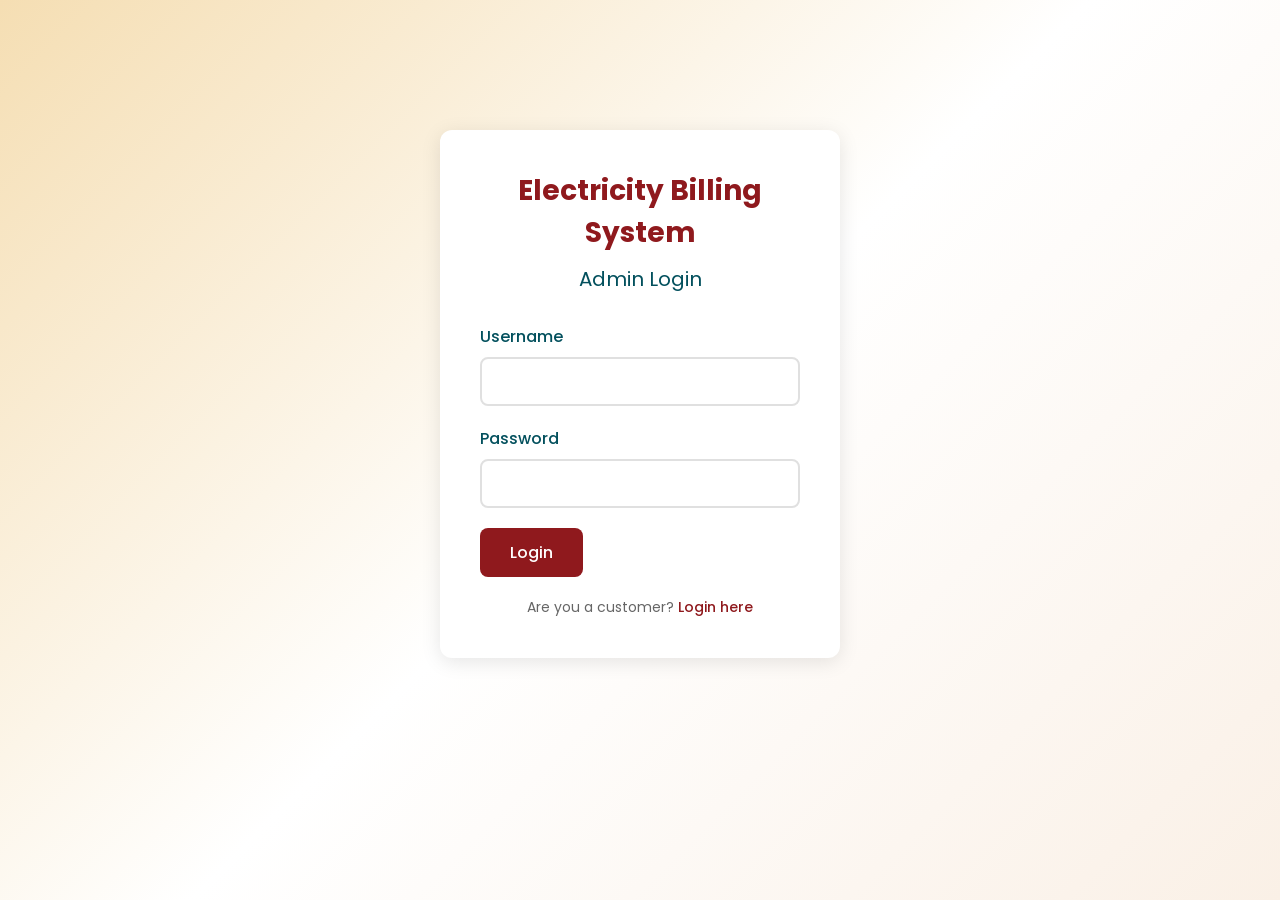
<file: ElectricityBillingSystem/frontend/index.html>
<!DOCTYPE html>
<html lang="en">
<head>
    <meta charset="UTF-8">
    <meta name="viewport" content="width=device-width, initial-scale=1.0">
    <title>Admin Login - Electricity Billing</title>
    <link href="https://fonts.googleapis.com/css2?family=Poppins:wght@300;400;500;600&display=swap" rel="stylesheet">
    <link rel="stylesheet" href="styles.css">
</head>
<body>
    <div class="container">
        <div class="login-box">
            <h1>Electricity Billing System</h1>
            <h2>Admin Login</h2>
            <form id="adminLoginForm">
                <div class="form-group">
                    <label for="username">Username</label>
                    <input type="text" id="username" name="username" required>
                </div>
                <div class="form-group">
                    <label for="password">Password</label>
                    <input type="password" id="password" name="password" required>
                </div>
                <button type="submit" class="btn-primary">Login</button>
                <p class="switch-link">Are you a customer? <a href="customer-login.html">Login here</a></p>
            </form>
        </div>
    </div>

    <script>
        document.getElementById('adminLoginForm').addEventListener('submit', function(e) {
            e.preventDefault();
            const username = document.getElementById('username').value;
            const password = document.getElementById('password').value;
            
            // Simple validation (username: admin, password: admin123)
            if (username === 'admin' && password === 'admin123') {
                localStorage.setItem('adminLoggedIn', 'true');
                window.location.href = 'admin-dashboard.html';
            } else {
                alert('Invalid credentials! Use username: admin, password: admin123');
            }
        });
    </script>
</body>
</html>
</file>
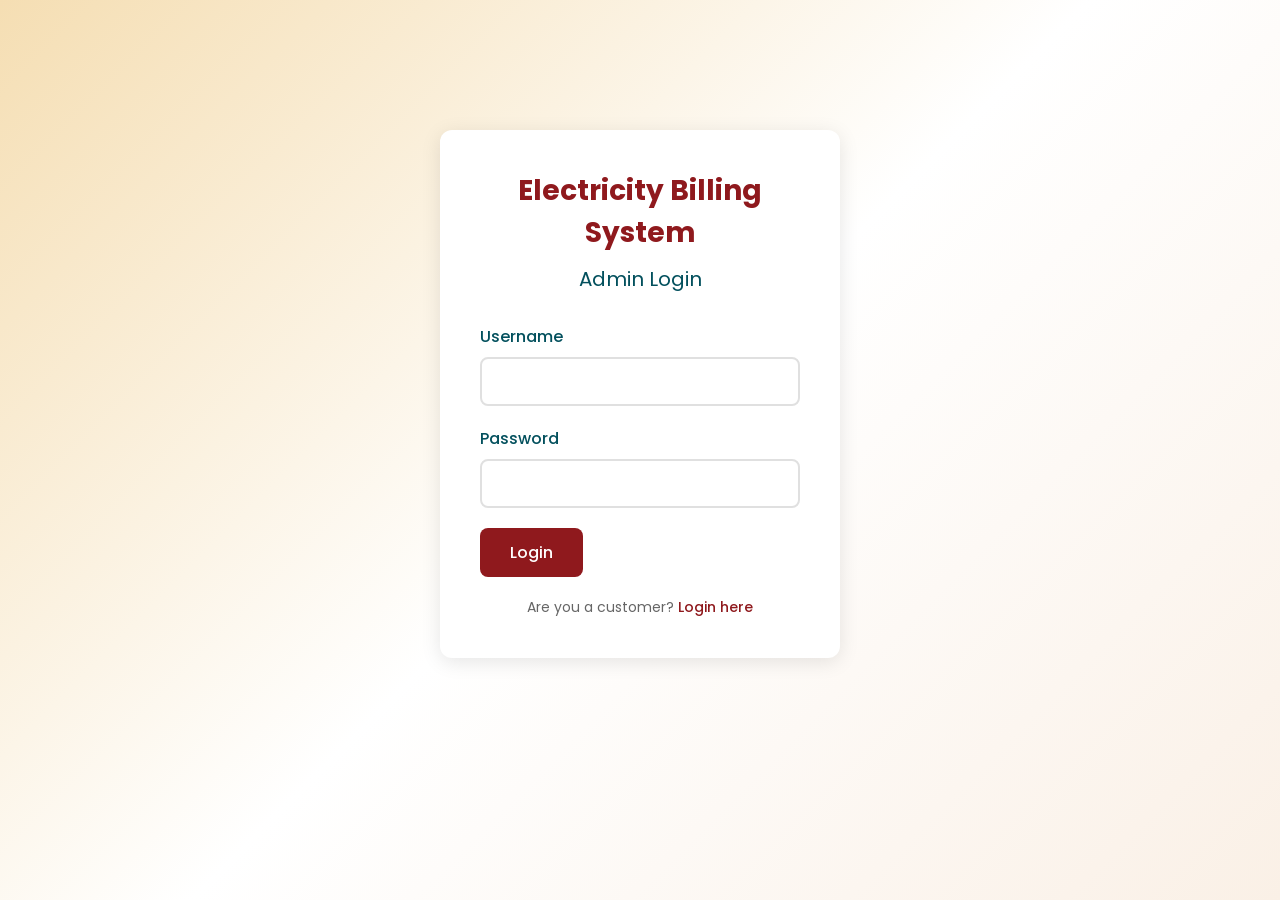
<file: ElectricityBillingSystem/frontend/admin-dashboard.html>
<!DOCTYPE html>
<html lang="en">
<head>
    <meta charset="UTF-8">
    <meta name="viewport" content="width=device-width, initial-scale=1.0">
    <title>Admin Dashboard - Electricity Billing</title>
    <link href="https://fonts.googleapis.com/css2?family=Poppins:wght@300;400;500;600&display=swap" rel="stylesheet">
    <link rel="stylesheet" href="styles.css">
</head>
<body>
    <div class="navbar">
        <h1>Admin Dashboard</h1>
        <button onclick="logout()" class="btn-secondary">Logout</button>
    </div>

    <div class="container">
        <div class="tabs">
            <button class="tab-btn active" onclick="showTab('customers')">Manage Customers</button>
            <button class="tab-btn" onclick="showTab('bills')">Manage Bills</button>
            <button class="tab-btn" onclick="showTab('viewBills')">View All Bills</button>
        </div>

        <!-- Customers Tab -->
        <div id="customers" class="tab-content active">
            <h2>Add New Customer</h2>
            <form id="addCustomerForm" class="form-inline">
                <input type="text" id="customerId" placeholder="Customer ID" required>
                <input type="text" id="customerName" placeholder="Name" required>
                <input type="email" id="customerEmail" placeholder="Email" required>
                <input type="text" id="customerAddress" placeholder="Address" required>
                <input type="text" id="customerPhone" placeholder="Phone" required>
                <button type="submit" class="btn-primary">Add Customer</button>
            </form>

            <h2>All Customers</h2>
            <div id="customersList"></div>
        </div>

        <!-- Bills Tab -->
        <div id="bills" class="tab-content">
            <h2>Generate Monthly Bill</h2>
            <form id="generateBillForm" class="form-inline">
                <input type="text" id="billCustomerId" placeholder="Customer ID" required>
                <input type="number" id="unitsConsumed" placeholder="Units Consumed" required>
                <input type="number" step="0.01" id="ratePerUnit" placeholder="Rate per Unit" value="8.50" required>
                <input type="month" id="billMonth" required>
                <button type="submit" class="btn-primary">Generate Bill</button>
            </form>
        </div>

        <!-- View Bills Tab -->
        <div id="viewBills" class="tab-content">
            <h2>All Bills</h2>
            <div id="allBillsList"></div>
        </div>
    </div>

    <script>
        // Check if admin is logged in
        if (localStorage.getItem('adminLoggedIn') !== 'true') {
            window.location.href = 'index.html';
        }

        // Backend URL - CHANGE THIS AFTER STARTING YOUR JAVA SERVER
        const API_URL = 'http://localhost:8080';

        // Tab switching
        function showTab(tabName) {
            const tabs = document.querySelectorAll('.tab-content');
            const btns = document.querySelectorAll('.tab-btn');
            
            tabs.forEach(tab => tab.classList.remove('active'));
            btns.forEach(btn => btn.classList.remove('active'));
            
            document.getElementById(tabName).classList.add('active');
            event.target.classList.add('active');
            
            if (tabName === 'customers') loadCustomers();
            if (tabName === 'viewBills') loadAllBills();
        }

        // Logout
        function logout() {
            localStorage.removeItem('adminLoggedIn');
            window.location.href = 'index.html';
        }

        // Add Customer
        document.getElementById('addCustomerForm').addEventListener('submit', async function(e) {
            e.preventDefault();
            
            const customer = {
                customerId: document.getElementById('customerId').value,
                name: document.getElementById('customerName').value,
                email: document.getElementById('customerEmail').value,
                address: document.getElementById('customerAddress').value,
                phone: document.getElementById('customerPhone').value
            };

            try {
                const response = await fetch(`${API_URL}/customers`, {
                    method: 'POST',
                    headers: { 'Content-Type': 'application/json' },
                    body: JSON.stringify(customer)
                });

                if (response.ok) {
                    alert('Customer added successfully!');
                    this.reset();
                    loadCustomers();
                } else {
                    alert('Failed to add customer');
                }
            } catch (error) {
                alert('Error: Make sure Java server is running!');
            }
        });

        // Load Customers
        async function loadCustomers() {
            try {
                const response = await fetch(`${API_URL}/customers`);
                const customers = await response.json();
                
                const html = customers.map(c => `
                    <div class="card">
                        <h3>${c.name}</h3>
                        <p><strong>ID:</strong> ${c.customerId}</p>
                        <p><strong>Email:</strong> ${c.email}</p>
                        <p><strong>Phone:</strong> ${c.phone}</p>
                        <p><strong>Address:</strong> ${c.address}</p>
                        <div class="card-actions">
                            <button onclick="deleteCustomer('${c.customerId}')" class="btn-danger">Delete</button>
                        </div>
                    </div>
                `).join('');
                
                document.getElementById('customersList').innerHTML = html || '<p>No customers found</p>';
            } catch (error) {
                document.getElementById('customersList').innerHTML = '<p>Error loading customers. Is server running?</p>';
            }
        }

        // Delete Customer
        async function deleteCustomer(customerId) {
            if (!confirm('Are you sure you want to delete this customer?')) return;
            
            try {
                const response = await fetch(`${API_URL}/customers/${customerId}`, {
                    method: 'DELETE'
                });

                if (response.ok) {
                    alert('Customer deleted successfully!');
                    loadCustomers();
                } else {
                    alert('Failed to delete customer');
                }
            } catch (error) {
                alert('Error: ' + error.message);
            }
        }

        // Generate Bill
        document.getElementById('generateBillForm').addEventListener('submit', async function(e) {
            e.preventDefault();
            
            const bill = {
                customerId: document.getElementById('billCustomerId').value,
                unitsConsumed: parseFloat(document.getElementById('unitsConsumed').value),
                ratePerUnit: parseFloat(document.getElementById('ratePerUnit').value),
                billMonth: document.getElementById('billMonth').value
            };

            try {
                const response = await fetch(`${API_URL}/bills`, {
                    method: 'POST',
                    headers: { 'Content-Type': 'application/json' },
                    body: JSON.stringify(bill)
                });

                if (response.ok) {
                    alert('Bill generated successfully!');
                    this.reset();
                } else {
                    alert('Failed to generate bill. Check if customer ID exists.');
                }
            } catch (error) {
                alert('Error: Make sure Java server is running!');
            }
        });

        // Load All Bills
        async function loadAllBills() {
            try {
                const response = await fetch(`${API_URL}/bills`);
                const bills = await response.json();
                
                const html = bills.map(b => `
                    <div class="card">
                        <h3>Bill #${b.billId}</h3>
                        <p><strong>Customer ID:</strong> ${b.customerId}</p>
                        <p><strong>Month:</strong> ${b.billMonth}</p>
                        <p><strong>Units:</strong> ${b.unitsConsumed}</p>
                        <p><strong>Rate:</strong> ₹${b.ratePerUnit}/unit</p>
                        <p><strong>Amount:</strong> ₹${b.totalAmount.toFixed(2)}</p>
                        <p><strong>Status:</strong> <span class="status-${b.status.toLowerCase()}">${b.status}</span></p>
                    </div>
                `).join('');
                
                document.getElementById('allBillsList').innerHTML = html || '<p>No bills found</p>';
            } catch (error) {
                document.getElementById('allBillsList').innerHTML = '<p>Error loading bills</p>';
            }
        }

        // Load customers on page load
        loadCustomers();
    </script>
</body>
</html>
</file>
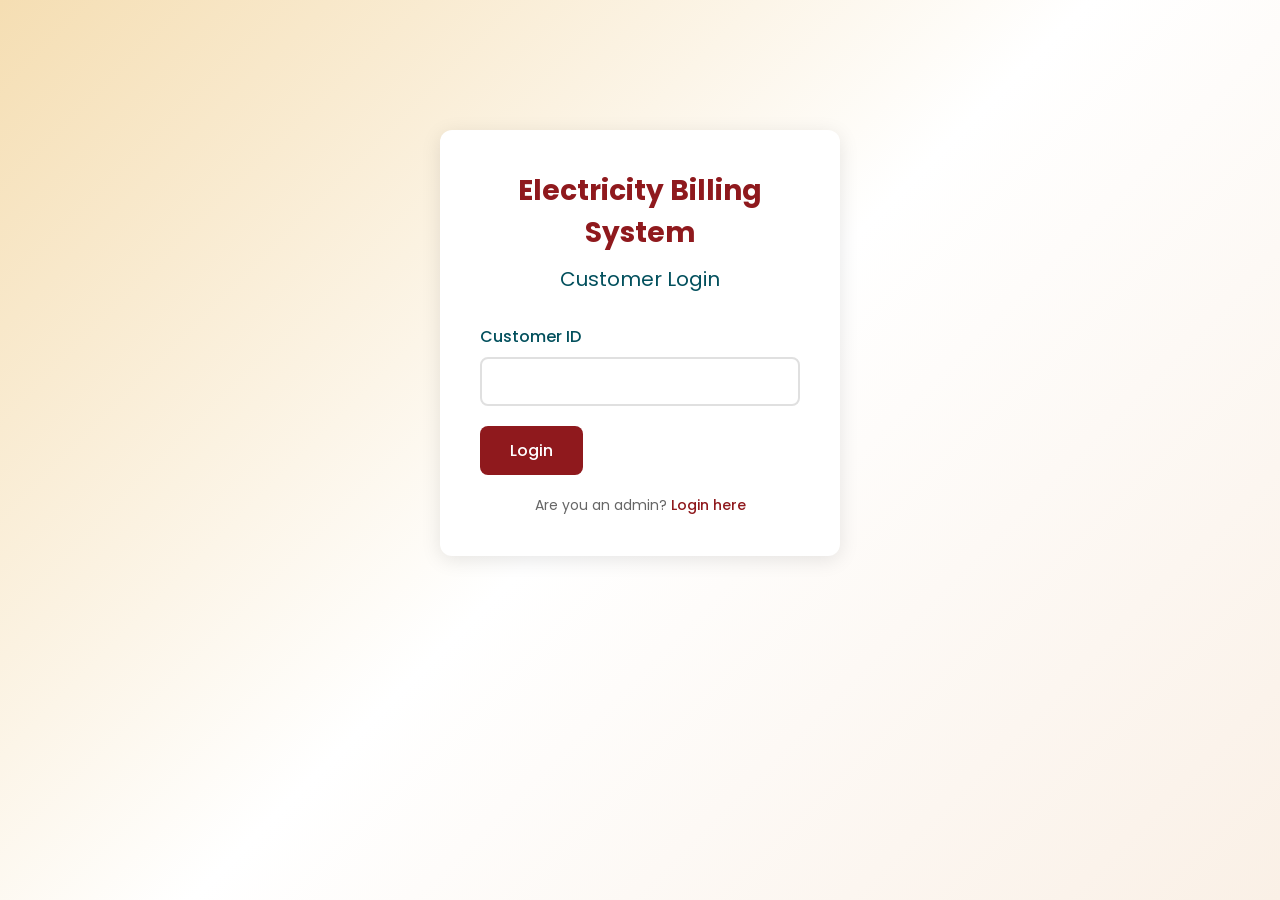
<file: ElectricityBillingSystem/frontend/customer-dashboard.html>
<!DOCTYPE html>
<html lang="en">
<head>
    <meta charset="UTF-8">
    <meta name="viewport" content="width=device-width, initial-scale=1.0">
    <title>Customer Dashboard - Electricity Billing</title>
    <link href="https://fonts.googleapis.com/css2?family=Poppins:wght@300;400;500;600&display=swap" rel="stylesheet">
    <link rel="stylesheet" href="styles.css">
</head>
<body>
    <div class="navbar">
        <h1>Welcome, <span id="customerNameDisplay"></span></h1>
        <button onclick="logout()" class="btn-secondary">Logout</button>
    </div>

    <div class="container">
        <h2>Your Bills</h2>
        <div id="customerBillsList"></div>
    </div>

    <script>
        const API_URL = 'http://localhost:8080';
        
        // Check if customer is logged in
        const customerId = localStorage.getItem('customerId');
        const customerName = localStorage.getItem('customerName');
        
        if (!customerId) {
            window.location.href = 'customer-login.html';
        }

        document.getElementById('customerNameDisplay').textContent = customerName;

        function logout() {
            localStorage.removeItem('customerId');
            localStorage.removeItem('customerName');
            window.location.href = 'customer-login.html';
        }

        // Load customer bills
        async function loadCustomerBills() {
            try {
                const response = await fetch(`${API_URL}/bills/customer/${customerId}`);
                const bills = await response.json();
                
                const html = bills.map(b => `
                    <div class="card bill-card">
                        <div class="bill-header">
                            <h3>Bill #${b.billId}</h3>
                            <span class="status-${b.status.toLowerCase()}">${b.status}</span>
                        </div>
                        <div class="bill-details">
                            <p><strong>Billing Month:</strong> ${b.billMonth}</p>
                            <p><strong>Units Consumed:</strong> ${b.unitsConsumed} kWh</p>
                            <p><strong>Rate per Unit:</strong> ₹${b.ratePerUnit}</p>
                            <p><strong>Total Amount:</strong> ₹${b.totalAmount.toFixed(2)}</p>
                            <p><strong>Generated On:</strong> ${new Date(b.generatedDate).toLocaleDateString()}</p>
                        </div>
                        <div class="card-actions">
                            <button onclick="printBill('${b.billId}')" class="btn-primary">Print/Download</button>
                            ${b.status === 'UNPAID' ? `<button onclick="payBill('${b.billId}')" class="btn-success">Pay Bill</button>` : ''}
                        </div>
                    </div>
                `).join('');
                
                document.getElementById('customerBillsList').innerHTML = html || '<p>No bills found</p>';
            } catch (error) {
                document.getElementById('customerBillsList').innerHTML = '<p>Error loading bills. Is server running?</p>';
            }
        }

        // Pay Bill
        async function payBill(billId) {
            if (!confirm('Mark this bill as paid?')) return;
            
            try {
                const response = await fetch(`${API_URL}/bills/${billId}/pay`, {
                    method: 'PUT'
                });

                if (response.ok) {
                    alert('Bill marked as paid!');
                    loadCustomerBills();
                } else {
                    alert('Failed to update bill status');
                }
            } catch (error) {
                alert('Error: ' + error.message);
            }
        }

        // Print Bill
        function printBill(billId) {
            const billCard = event.target.closest('.bill-card');
            const printWindow = window.open('', '', 'height=600,width=800');
            
            printWindow.document.write(`
                <html>
                <head>
                    <title>Electricity Bill</title>
                    <style>
                        body {
                            font-family: 'Poppins', Arial, sans-serif;
                            padding: 40px;
                            color: #333;
                        }
                        h1 { color: #8f191d; }
                        .bill-content {
                            border: 2px solid #03505d;
                            padding: 30px;
                            border-radius: 10px;
                        }
                        p { margin: 10px 0; }
                        .total { 
                            font-size: 24px; 
                            color: #8f191d; 
                            font-weight: bold;
                            margin-top: 20px;
                        }
                    </style>
                </head>
                <body>
                    <div class="bill-content">
                        <h1>Electricity Bill</h1>
                        ${billCard.innerHTML.replace(/<button[^>]*>.*?<\/button>/g, '')}
                    </div>
                </body>
                </html>
            `);
            
            printWindow.document.close();
            printWindow.focus();
            setTimeout(() => {
                printWindow.print();
                printWindow.close();
            }, 250);
        }

        // Load bills on page load
        loadCustomerBills();
    </script>
</body>
</html>
</file>
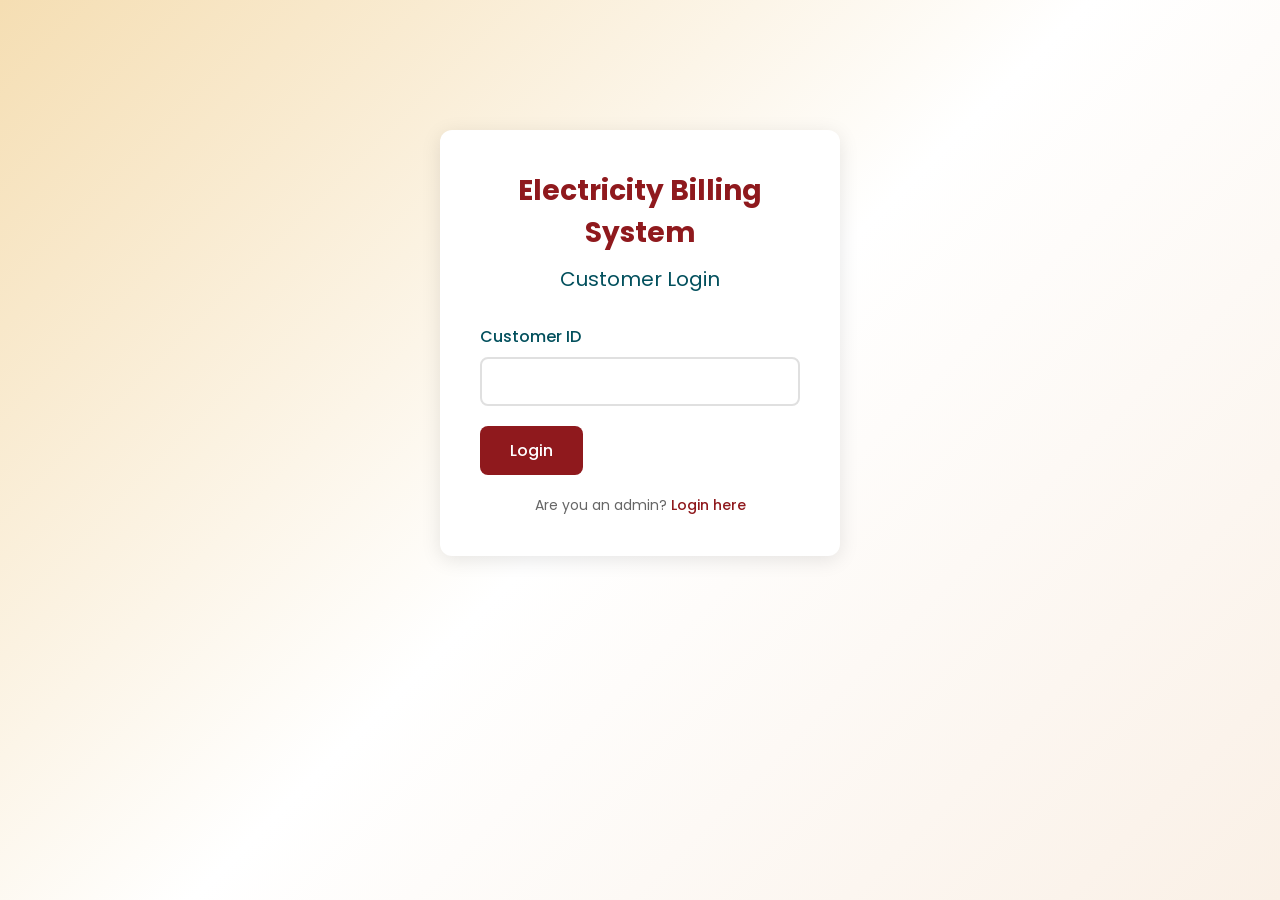
<file: ElectricityBillingSystem/frontend/customer-login.html>
<!DOCTYPE html>
<html lang="en">
<head>
    <meta charset="UTF-8">
    <meta name="viewport" content="width=device-width, initial-scale=1.0">
    <title>Customer Login - Electricity Billing</title>
    <link href="https://fonts.googleapis.com/css2?family=Poppins:wght@300;400;500;600&display=swap" rel="stylesheet">
    <link rel="stylesheet" href="styles.css">
</head>
<body>
    <div class="container">
        <div class="login-box">
            <h1>Electricity Billing System</h1>
            <h2>Customer Login</h2>
            <form id="customerLoginForm">
                <div class="form-group">
                    <label for="customerId">Customer ID</label>
                    <input type="text" id="customerId" name="customerId" required>
                </div>
                <button type="submit" class="btn-primary">Login</button>
                <p class="switch-link">Are you an admin? <a href="index.html">Login here</a></p>
            </form>
        </div>
    </div>

    <script>
        const API_URL = 'http://localhost:8080';

        document.getElementById('customerLoginForm').addEventListener('submit', async function(e) {
            e.preventDefault();
            const customerId = document.getElementById('customerId').value;
            
            try {
                const response = await fetch(`${API_URL}/customers/${customerId}`);
                
                if (response.ok) {
                    const customer = await response.json();
                    localStorage.setItem('customerId', customerId);
                    localStorage.setItem('customerName', customer.name);
                    window.location.href = 'customer-dashboard.html';
                } else {
                    alert('Customer ID not found!');
                }
            } catch (error) {
                alert('Error: Make sure Java server is running!');
            }
        });
    </script>
</body>
</html>
</file>
<file: ElectricityBillingSystem/frontend/styles.css>
* {
    margin: 0;
    padding: 0;
    box-sizing: border-box;
}

body {
    font-family: 'Poppins', sans-serif;
    background: linear-gradient(135deg, #f5deb3 0%, #ffffff 50%, #faf0e6 100%);
    min-height: 100vh;
    color: #333;
}

.container {
    max-width: 1200px;
    margin: 0 auto;
    padding: 30px 20px;
}

/* Navbar */
.navbar {
    background-color: #03505d;
    color: white;
    padding: 20px;
    display: flex;
    justify-content: space-between;
    align-items: center;
    box-shadow: 0 2px 10px rgba(0,0,0,0.1);
}

.navbar h1 {
    font-size: 24px;
    font-weight: 500;
}

/* Login Box */
.login-box {
    max-width: 400px;
    margin: 100px auto;
    background: white;
    padding: 40px;
    border-radius: 12px;
    box-shadow: 0 4px 20px rgba(0,0,0,0.1);
}

.login-box h1 {
    color: #8f191d;
    font-size: 28px;
    margin-bottom: 10px;
    text-align: center;
}

.login-box h2 {
    color: #03505d;
    font-size: 20px;
    margin-bottom: 30px;
    text-align: center;
    font-weight: 400;
}

/* Forms */
.form-group {
    margin-bottom: 20px;
}

.form-group label {
    display: block;
    margin-bottom: 8px;
    color: #03505d;
    font-weight: 500;
}

.form-group input {
    width: 100%;
    padding: 12px;
    border: 2px solid #e0e0e0;
    border-radius: 8px;
    font-family: 'Poppins', sans-serif;
    font-size: 14px;
    transition: border-color 0.3s;
}

.form-group input:focus {
    outline: none;
    border-color: #03505d;
}

.form-inline {
    display: grid;
    grid-template-columns: repeat(auto-fit, minmax(200px, 1fr));
    gap: 15px;
    margin-bottom: 30px;
    background: white;
    padding: 25px;
    border-radius: 12px;
    box-shadow: 0 2px 10px rgba(0,0,0,0.05);
}

.form-inline input {
    padding: 12px;
    border: 2px solid #e0e0e0;
    border-radius: 8px;
    font-family: 'Poppins', sans-serif;
    font-size: 14px;
}

.form-inline input:focus {
    outline: none;
    border-color: #03505d;
}

/* Buttons */
.btn-primary {
    background-color: #8f191d;
    color: white;
    padding: 12px 30px;
    border: none;
    border-radius: 8px;
    font-family: 'Poppins', sans-serif;
    font-size: 16px;
    font-weight: 500;
    cursor: pointer;
    transition: background-color 0.3s, transform 0.1s;
}

.btn-primary:hover {
    background-color: #6d1216;
    transform: translateY(-1px);
}

.btn-secondary {
    background-color: white;
    color: #03505d;
    padding: 10px 25px;
    border: 2px solid white;
    border-radius: 8px;
    font-family: 'Poppins', sans-serif;
    font-size: 14px;
    font-weight: 500;
    cursor: pointer;
    transition: all 0.3s;
}

.btn-secondary:hover {
    background-color: transparent;
}

.btn-danger {
    background-color: #8f191d;
    color: white;
    padding: 8px 20px;
    border: none;
    border-radius: 6px;
    font-family: 'Poppins', sans-serif;
    font-size: 14px;
    cursor: pointer;
    transition: background-color 0.3s;
}

.btn-danger:hover {
    background-color: #6d1216;
}

.btn-success {
    background-color: #03505d;
    color: white;
    padding: 8px 20px;
    border: none;
    border-radius: 6px;
    font-family: 'Poppins', sans-serif;
    font-size: 14px;
    cursor: pointer;
    transition: background-color 0.3s;
    margin-left: 10px;
}

.btn-success:hover {
    background-color: #024149;
}

/* Tabs */
.tabs {
    display: flex;
    gap: 10px;
    margin-bottom: 30px;
    background: white;
    padding: 10px;
    border-radius: 12px;
    box-shadow: 0 2px 10px rgba(0,0,0,0.05);
}

.tab-btn {
    flex: 1;
    padding: 12px 20px;
    background-color: transparent;
    color: #03505d;
    border: none;
    border-radius: 8px;
    font-family: 'Poppins', sans-serif;
    font-size: 15px;
    font-weight: 500;
    cursor: pointer;
    transition: all 0.3s;
}

.tab-btn:hover {
    background-color: #f5f5f5;
}

.tab-btn.active {
    background-color: #03505d;
    color: white;
}

.tab-content {
    display: none;
}

.tab-content.active {
    display: block;
}

/* Cards */
.card {
    background: white;
    padding: 20px;
    border-radius: 12px;
    margin-bottom: 20px;
    box-shadow: 0 2px 10px rgba(0,0,0,0.05);
    border-left: 4px solid #03505d;
}

.card h3 {
    color: #8f191d;
    margin-bottom: 15px;
    font-size: 20px;
}

.card p {
    margin-bottom: 8px;
    color: #555;
    font-size: 14px;
}

.card-actions {
    margin-top: 15px;
    display: flex;
    gap: 10px;
}

/* Bill Card Specific */
.bill-card {
    border-left: 4px solid #8f191d;
}

.bill-header {
    display: flex;
    justify-content: space-between;
    align-items: center;
    margin-bottom: 15px;
}

.bill-details p {
    margin-bottom: 10px;
}

/* Status */
.status-paid {
    background-color: #4caf50;
    color: white;
    padding: 5px 15px;
    border-radius: 20px;
    font-size: 12px;
    font-weight: 500;
}

.status-unpaid {
    background-color: #ff9800;
    color: white;
    padding: 5px 15px;
    border-radius: 20px;
    font-size: 12px;
    font-weight: 500;
}

/* Switch Link */
.switch-link {
    text-align: center;
    margin-top: 20px;
    color: #666;
    font-size: 14px;
}

.switch-link a {
    color: #8f191d;
    text-decoration: none;
    font-weight: 500;
}

.switch-link a:hover {
    text-decoration: underline;
}

/* Headings */
h2 {
    color: #03505d;
    margin-bottom: 20px;
    font-size: 22px;
    font-weight: 500;
}

/* Responsive */
@media (max-width: 768px) {
    .form-inline {
        grid-template-columns: 1fr;
    }
    
    .tabs {
        flex-direction: column;
    }
    
    .navbar {
        flex-direction: column;
        gap: 15px;
        text-align: center;
    }
    
    .card-actions {
        flex-direction: column;
    }
}
</file>
